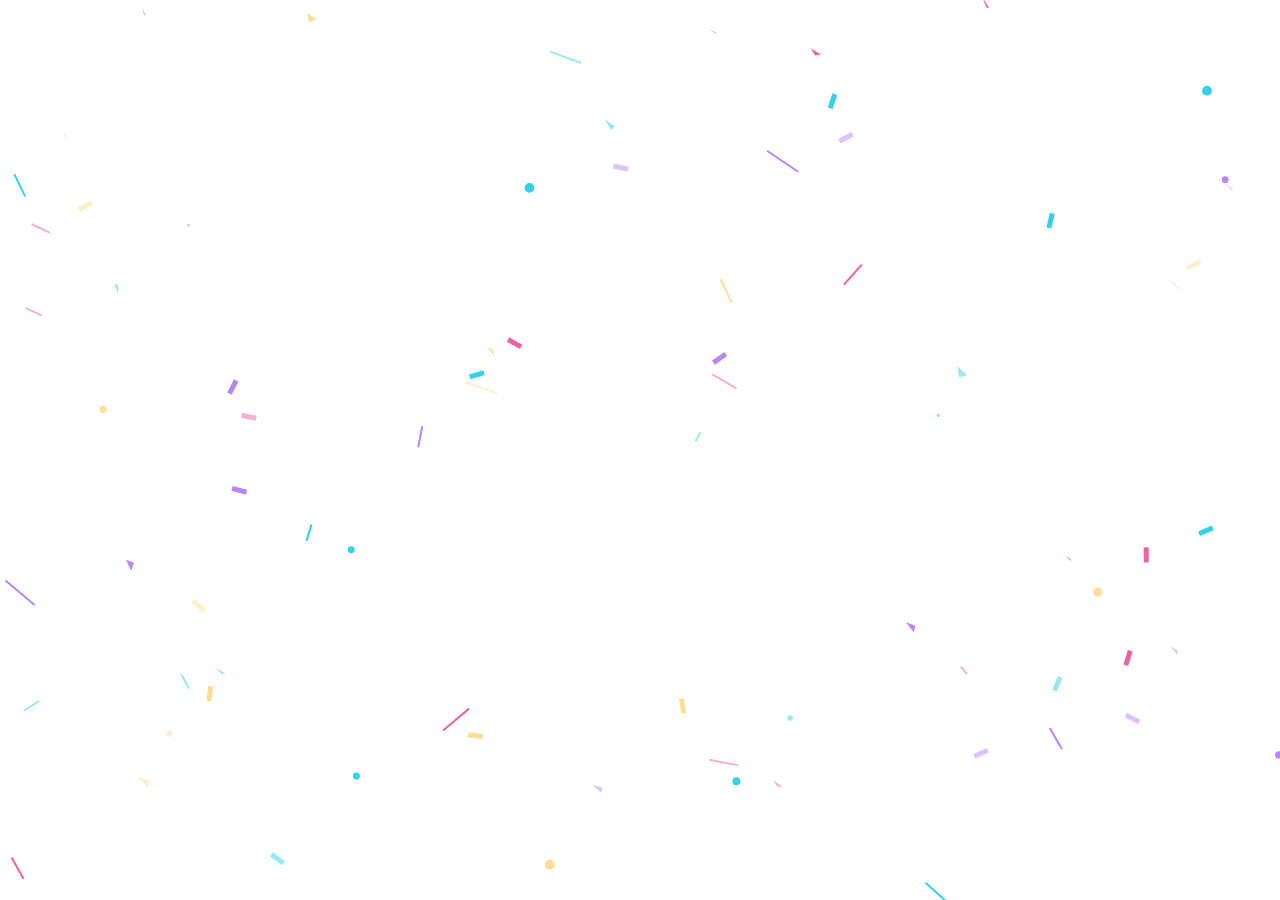
<file: birthday/index.html>
<!DOCTYPE html>
<html>
<head>
  <meta charset="utf-8" />
  <meta name="viewport" content="width=device-width" />
  <title>Happy Birthday!</title>
  <link rel="stylesheet" href="styles/flexbox-center-container.css" media="all">
  <link rel="stylesheet" href="styles/system-fonts.css" media="all">
  <link rel="stylesheet" href="styles/style.css" media="all">
</head>

<body>
  <canvas id=c></canvas>
  <canvas id="confetti"></canvas>
  <div class="container" id="count">
    <h1 id="head">Countdown to my birthday! :D</h1>
    <ul>
      <li><span id="day"></span>hari</li>
      <li><span id="hour"></span>jam</li>
      <li><span id="minute"></span>menit</li>
      <li><span id="second"></span>detik</li>
    </ul>
  </div>
  <div id="merrywrap" class="merrywrap">
    <canvas id="snowfall"></canvas>
    <div class="giftbox">
      <div class="cover">
        <div></div>
      </div>
      <div class="box"></div>
    </div>
    <audio id="audio-player" loop>
      <source src="https://files.catbox.moe/vvap5o.mp3" type="audio/mp3">
    </audio>
  </div>
</body>
<script src="scripts/confetti.min.js" charset="utf-8"></script>
<script src="scripts/index.js" charset="utf-8"></script>
<script>
  document.addEventListener("DOMContentLoaded", function () {
    var box = document.querySelector('.giftbox');
    var audio = document.getElementById('audio-player');

    function playAudio() {
      if (audio.paused) {
        audio.play().catch(function(error) {
          console.error("Audio playback failed:", error);
        });
      }
    }

    box.addEventListener('click', playAudio);
  });
</script>
</html>
</file>
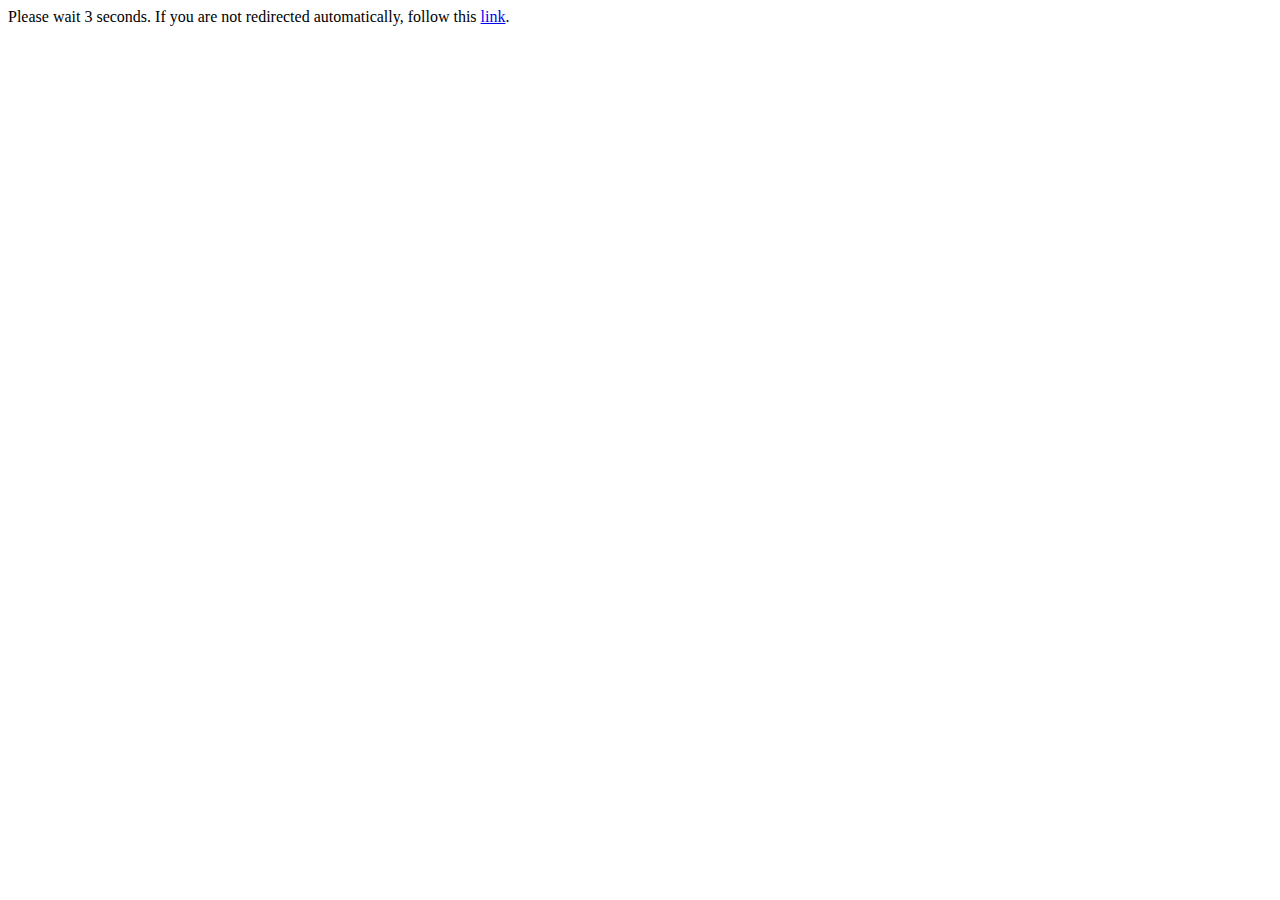
<file: links/index.html>
<!DOCTYPE html>
<html lang="en">
<head>
    <meta charset="UTF-8">
    <meta name="viewport" content="width=device-width, initial-scale=1.0">
    <title>Redirect to https://tih.is-a.dev</title>
    <meta http-equiv="refresh" content="3; url=http://tih.is-a.dev" />
</head>
<body>
    Please wait 3 seconds. If you are not redirected automatically, follow this <a href='http://tih.is-.dev'>link</a>.
</body>
</html>
</file>
<file: birthday/styles/flexbox-center-container.css>
html, body {
  height: 100%;
  margin: 0;
}

body {
  -webkit-box-align: center;
  -ms-flex-align: center;
  align-items: center;
  display: -webkit-box;
  display: -ms-flexbox;
  display: flex;
}

.container {
  margin: 0 auto;
}
</file>
<file: birthday/styles/system-fonts.css>
body {
  font-family: -apple-system, 
    BlinkMacSystemFont, 
    "Segoe UI", 
    Roboto, 
    Oxygen-Sans, 
    Ubuntu, 
    Cantarell, 
    "Helvetica Neue", 
    sans-serif;
}
</file>
<file: birthday/styles/style.css>
* {
  box-sizing: border-box;
  margin: 0;
  padding: 0;
}
#audio-player {
  display: none;
}
canvas {
  position: absolute;
  top: 0;
  left: 0;
}
body {
  background: #ffffff;
  overflow: hidden;
}
.container {
  color: rgba(55, 59, 65, 0.8);
  font-family: Helvetica, sans-serif;
  font-weight: lighter;
  text-align: center;
}

h1 {
  font-weight: normal;
}
li {
  display: inline-block;
  font-size: 1.5em;
  list-style-type: none;
  padding: 1em;
  text-transform: uppercase;
}
li span {
  display: block;
  font-size: 4.5rem;
}
.merrywrap {
  position: absolute;
  right: 40px;
  left: 40px;
  bottom: 80px;
  top: 40px;
}
.giftbox {
  position: absolute;
  width: 300px;
  height: 200px;
  left: 50%;
  margin-left: -150px;
  bottom: 0;
  z-index: 10;
}
.giftbox > div {
  background: #F64747;
  position: absolute;
  box-shadow: 5px 10px 18px rgba(0, 0, 0, 0.4);
}
.giftbox > div:after, .giftbox > div:before {
  position: absolute;
  content: "";
  top: 0;
}
.giftbox:after {
  position: absolute;
  color: #fff;
  width: 100%;
  content: "Click Me!";
  left: 0;
  bottom: 0;
  font-size: 24px;
  text-align: center;
  transform: rotate(-20deg);
  transform-origin: 0 0;
}
.giftbox .cover {
  width: 100%;
  top: 0;
  left: 0;
  height: 25%;
  z-index: 2;
}
.giftbox .cover:before {
  position: absolute;
  height: 100%;
  left: 50%;
  width: 50px;
  transform: translateX(-50%);
  background: #2C3E50;
}
.giftbox .cover > div {
  position: absolute;
  width: 50px;
  height: 50px;
  left: 50%;
  top: -50px;
  transform: translateX(-50%);
}
.giftbox .cover > div:before, .giftbox .cover > div:after {
  position: absolute;
  left: 0;
  top: 0;
  width: 100%;
  height: 100%;
  content: "";
  box-shadow: inset 0 0 0 15px #2C3E50;
  border-radius: 30px;
  transform-origin: 50% 100%;
}
.giftbox .cover > div:before {
  transform: translateX(-45%) skewY(40deg);
}
.giftbox .cover > div:after {
  transform: translateX(45%) skewY(-40deg);
}
.giftbox .box {
  right: 5%;
  left: 5%;
  height: 80%;
  bottom: 0;
}
.giftbox .box:before {
  width: 50px;
  height: 100%;
  left: 50%;
  transform: translateX(-50%);
  background: #2C3E50;
}
.giftbox .box:after {
  width: 100%;
  height: 30px;
  background: rgba(0, 0, 0, 0);
}
.step-1 .giftbox {
  animation: wobble 0.5s linear infinite forwards;
}
.step-1 .cover {
  animation: wobble 0.5s linear infinite 5s forwards;
}
.step-1 .icons .row span {
  opacity: 1;
}
.step-2 .giftbox:after {
  opacity: 0;
}
.step-3 .giftbox, .step-4 .giftbox {
  opacity: 0;
  z-index: 1;
}
.step-3 .giftbox:after, .step-4 .giftbox:after {
  opacity: 0;
}
.step-2 .giftbox .cover {
  animation: flyUp 2s ease-in forwards;
}
.step-2 .giftbox .box {
  animation: flyDown 2s ease-in 0.05s forwards;
}
@keyframes wobble {
  25% {
      transform: rotate(4deg);
 }
  75% {
      transform: rotate(-2deg);
 }
}
@keyframes flyUp {
  75% {
      opacity: 1;
 }
  100% {
      transform: translateY(-1000px) rotate(20deg);
      opacity: 0;
 }
}
@keyframes flyDown {
  75% {
      opacity: 1;
 }
  100% {
      transform: translateY(100%);
      opacity: 0;
 }
}
</file>
